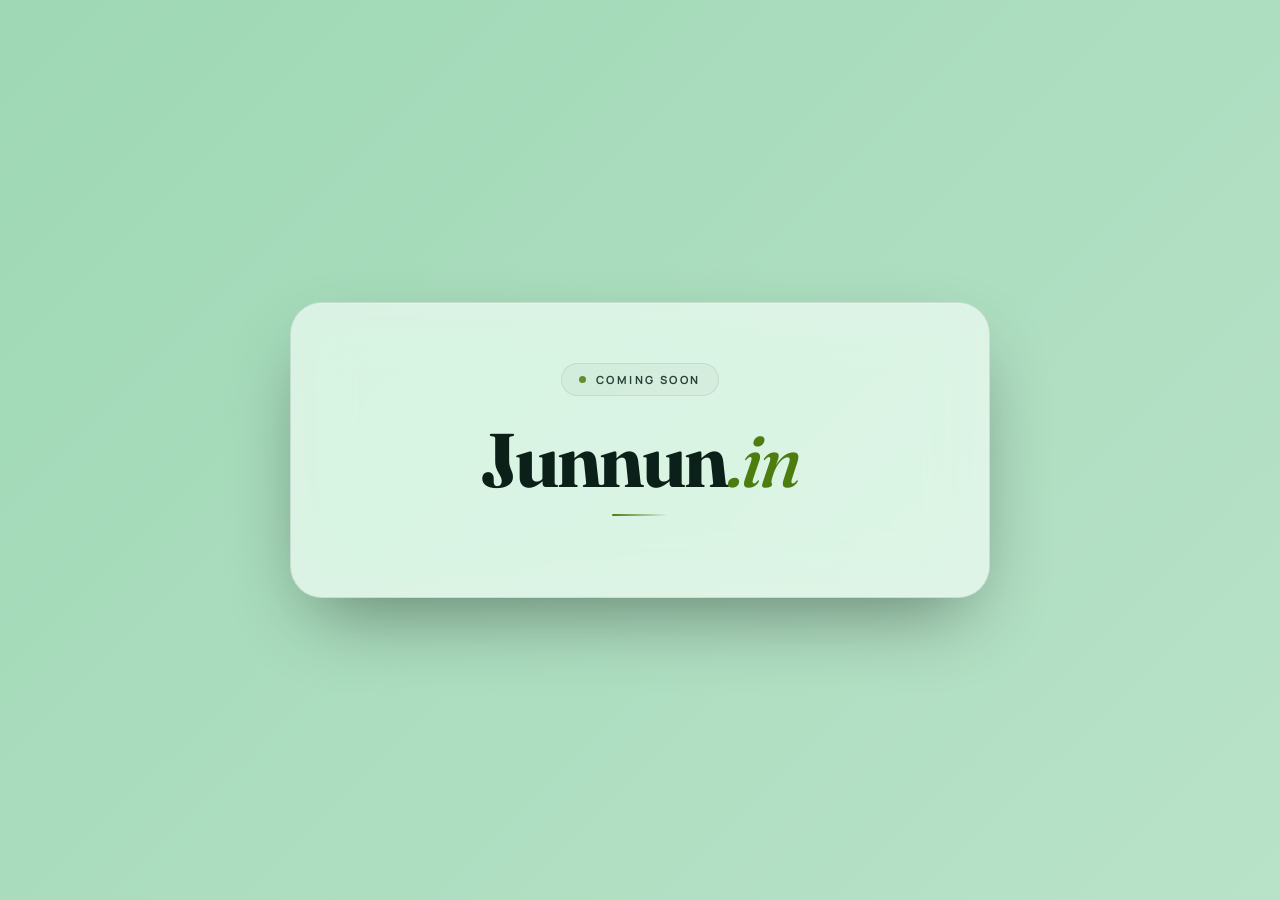
<file: index.html>
<!DOCTYPE html>
<html lang="en">
<head>
<meta charset="UTF-8">
<meta name="viewport" content="width=device-width, initial-scale=1.0">
<title>Junnun.in — Coming Soon</title>
<meta name="description" content="Junnun.in — coming soon.">
<link rel="preconnect" href="https://fonts.googleapis.com">
<link rel="preconnect" href="https://fonts.gstatic.com" crossorigin>
<link href="https://fonts.googleapis.com/css2?family=Fraunces:opsz,wght@9..144,500;9..144,700&family=Manrope:wght@400;500;600;700&display=swap" rel="stylesheet">
<link rel="stylesheet" href="style.css">
</head>
<body class="center">

<main class="card">
  <span class="eyebrow"><span class="dot"></span>Coming Soon</span>

  <h1>Junnun<span class="dotin">.in</span></h1>
  <div class="rule"></div>
</main>

<script src="scene.js"></script>
</body>
</html>
</file>
<file: style.css>
:root{
  --deep:#04140f; --mid:#0b3527; --sea:#125c44; --grass:#1d9166;
  --lime:#c9f24a; --sand:#f6d98a;
  --fg:#f3faf5; --muted:#a7c4b6;
  --glass:rgba(255,255,255,.055); --edge:rgba(255,255,255,.13);
  --ink:rgba(255,255,255,.9);
}
@media (prefers-color-scheme:light){
  :root{
    --deep:#f2faf4; --mid:#dff2e5; --sea:#c2e6d0; --grass:#9ed8b4;
    --lime:#4d7c0f; --sand:#b45309;
    --fg:#0a2018; --muted:#4a6357;
    --glass:rgba(255,255,255,.62); --edge:rgba(10,32,24,.1);
    --ink:rgba(10,32,24,.55);
  }
}
*{box-sizing:border-box;margin:0;padding:0}
html{scroll-behavior:smooth}
body{
  position:relative; min-height:100vh;
  background:linear-gradient(-45deg,var(--deep),var(--mid),var(--sea),var(--grass));
  background-size:400% 400%; animation:flow 22s ease infinite;
  background-attachment:fixed;
  color:var(--fg); font-family:"Manrope",system-ui,-apple-system,"Segoe UI",sans-serif;
}
@keyframes flow{0%,100%{background-position:0% 50%}50%{background-position:100% 50%}}

/* ── drifting background scene ── */
.scene{position:fixed;inset:0;z-index:0;pointer-events:none;overflow:hidden}
.drift{
  position:absolute;left:100%;color:var(--ink);opacity:0;
  animation-name:drift;animation-timing-function:linear;animation-iteration-count:infinite;
  will-change:transform,opacity;
}
.drift svg{display:block;width:100%;height:100%;
  fill:none;stroke:currentColor;stroke-width:1.6;stroke-linecap:round;stroke-linejoin:round}
.drift.vignette svg{stroke-width:1.25}
@keyframes drift{
  0%{transform:translate(0,0) rotate(0deg);opacity:0}
  8%{opacity:.5}
  50%{transform:translate(-55vw,-22px) rotate(6deg)}
  92%{opacity:.5}
  100%{transform:translate(-118vw,0) rotate(-4deg);opacity:0}
}

/* ── shared shell ── */
.wrap{position:relative;z-index:2;max-width:960px;margin:0 auto;padding:clamp(1.5rem,4vw,3rem) 1.5rem}
.center{min-height:100vh;display:flex;align-items:center;justify-content:center;padding:1.5rem}

.card{
  position:relative;z-index:2;width:100%;max-width:700px;
  padding:clamp(2.25rem,5.5vw,3.75rem) clamp(1.5rem,5vw,3.25rem);
  border-radius:32px;background:var(--glass);border:1px solid var(--edge);
  backdrop-filter:blur(28px) saturate(140%);-webkit-backdrop-filter:blur(28px) saturate(140%);
  box-shadow:0 32px 80px -24px rgba(0,0,0,.45),inset 0 1px 0 rgba(255,255,255,.14);
  text-align:center;animation:rise .9s cubic-bezier(.2,.7,.2,1) both;
}
@keyframes rise{from{opacity:0;transform:translateY(22px) scale(.985)}to{opacity:1;transform:none}}

.eyebrow{
  display:inline-flex;align-items:center;gap:.6rem;
  font-size:.7rem;font-weight:700;letter-spacing:.22em;text-transform:uppercase;
  color:var(--fg);opacity:.85;
  border:1px solid var(--edge);border-radius:999px;padding:.5rem 1.05rem;margin-bottom:1.75rem;
  background:rgba(127,127,127,.07);
}
.dot{width:7px;height:7px;border-radius:50%;background:var(--lime);animation:pulse 2.4s ease-out infinite}
@keyframes pulse{0%{box-shadow:0 0 0 0 color-mix(in srgb,var(--lime) 55%,transparent)}
  70%{box-shadow:0 0 0 11px transparent}100%{box-shadow:0 0 0 0 transparent}}

h1{
  font-family:"Fraunces",Georgia,serif;font-weight:700;
  font-size:clamp(2.6rem,8.5vw,4.75rem);line-height:.95;letter-spacing:-.035em;margin-bottom:1.1rem;
}
h1 .dotin{color:var(--lime);font-style:italic;font-weight:500}
.rule{width:56px;height:2px;margin:0 auto 1.35rem;border-radius:2px;
  background:linear-gradient(90deg,var(--lime),transparent)}
.tagline{
  font-size:clamp(1rem,2.2vw,1.12rem);font-weight:500;line-height:1.68;
  color:var(--muted);max-width:30rem;margin:0 auto 2rem;
}
.tagline b{color:var(--fg);font-weight:600}
.foot{font-size:.75rem;letter-spacing:.16em;text-transform:uppercase;color:var(--muted);opacity:.8}

/* ── category links (landing) ── */
.tabs{display:flex;flex-wrap:wrap;gap:.6rem;justify-content:center;margin-bottom:2rem}
.tab{
  display:inline-flex;align-items:center;gap:.5rem;cursor:pointer;text-decoration:none;
  font:inherit;font-size:.86rem;font-weight:600;color:var(--fg);
  border:1px solid var(--edge);border-radius:999px;padding:.6rem 1.3rem;
  background:rgba(127,127,127,.07);
  transition:transform .25s,border-color .25s,background .25s;
}
.tab:hover{transform:translateY(-2px);border-color:var(--lime);
  background:color-mix(in srgb,var(--lime) 15%,transparent)}
.tab svg{width:16px;height:16px;fill:none;stroke:var(--lime);stroke-width:1.8;
  stroke-linecap:round;stroke-linejoin:round}
.tab .arrow{stroke:currentColor;width:13px;height:13px;opacity:.5;transition:transform .25s,opacity .25s}
.tab:hover .arrow{transform:translateX(3px);opacity:1}

/* ── catalog page ── */
.back{
  display:inline-flex;align-items:center;gap:.45rem;text-decoration:none;
  font-size:.8rem;font-weight:600;color:var(--muted);margin-bottom:2rem;
  transition:color .2s;
}
.back:hover{color:var(--lime)}
.back svg{width:14px;height:14px;fill:none;stroke:currentColor;stroke-width:2;
  stroke-linecap:round;stroke-linejoin:round}

.head{text-align:center;margin-bottom:2.5rem;animation:rise .8s cubic-bezier(.2,.7,.2,1) both}
.head h1{font-size:clamp(2.1rem,6vw,3.2rem);margin-bottom:.85rem}
.head p{font-size:clamp(.95rem,2vw,1.05rem);color:var(--muted);line-height:1.65;
  max-width:34rem;margin:0 auto}

.grid{
  display:grid;grid-template-columns:repeat(auto-fill,minmax(230px,1fr));
  gap:.9rem;margin-bottom:3rem;
}
.item{
  text-align:left;padding:1.25rem 1.35rem;border-radius:18px;
  background:var(--glass);border:1px solid var(--edge);
  backdrop-filter:blur(20px) saturate(140%);-webkit-backdrop-filter:blur(20px) saturate(140%);
  transition:transform .28s cubic-bezier(.2,.7,.2,1),border-color .28s,box-shadow .28s;
  animation:rise .7s cubic-bezier(.2,.7,.2,1) both;
}
.item:hover{transform:translateY(-4px);border-color:var(--lime);
  box-shadow:0 18px 40px -18px rgba(0,0,0,.45)}
.thumb{
  height:92px;border-radius:13px;margin-bottom:1rem;
  display:flex;align-items:center;justify-content:center;
  border:1px solid var(--edge);overflow:hidden;
  background:
    radial-gradient(120% 90% at 50% 8%, color-mix(in srgb,var(--lime) 20%,transparent), transparent 68%),
    linear-gradient(135deg, rgba(127,127,127,.1), rgba(127,127,127,.03));
}
.thumb svg{
  width:42px;height:42px;fill:none;stroke:var(--lime);
  stroke-width:1.45;stroke-linecap:round;stroke-linejoin:round;
  transition:transform .32s cubic-bezier(.2,.7,.2,1);
}
.item:hover .thumb svg{transform:scale(1.1) rotate(-3deg)}

.item h3{font-size:1rem;font-weight:700;letter-spacing:-.01em;margin-bottom:.4rem}
.item p{font-size:.82rem;line-height:1.55;color:var(--muted);margin-bottom:.85rem}
.meta{display:flex;flex-wrap:wrap;gap:.35rem}
.pill{
  font-size:.68rem;font-weight:600;letter-spacing:.04em;color:var(--muted);
  border:1px solid var(--edge);border-radius:7px;padding:.24rem .55rem;
  background:rgba(127,127,127,.06);
}
.pill.fee{color:var(--lime);border-color:color-mix(in srgb,var(--lime) 45%,transparent)}

.note{
  text-align:center;padding:1.75rem;border-radius:20px;
  background:var(--glass);border:1px dashed var(--edge);margin-bottom:2rem;
}
.note strong{display:block;font-size:.95rem;margin-bottom:.4rem}
.note span{font-size:.83rem;color:var(--muted);line-height:1.6}

@media (prefers-reduced-motion:reduce){
  body,.drift,.dot,.card,.item,.head{animation:none!important}
  .drift{opacity:.35}
}
</file>
